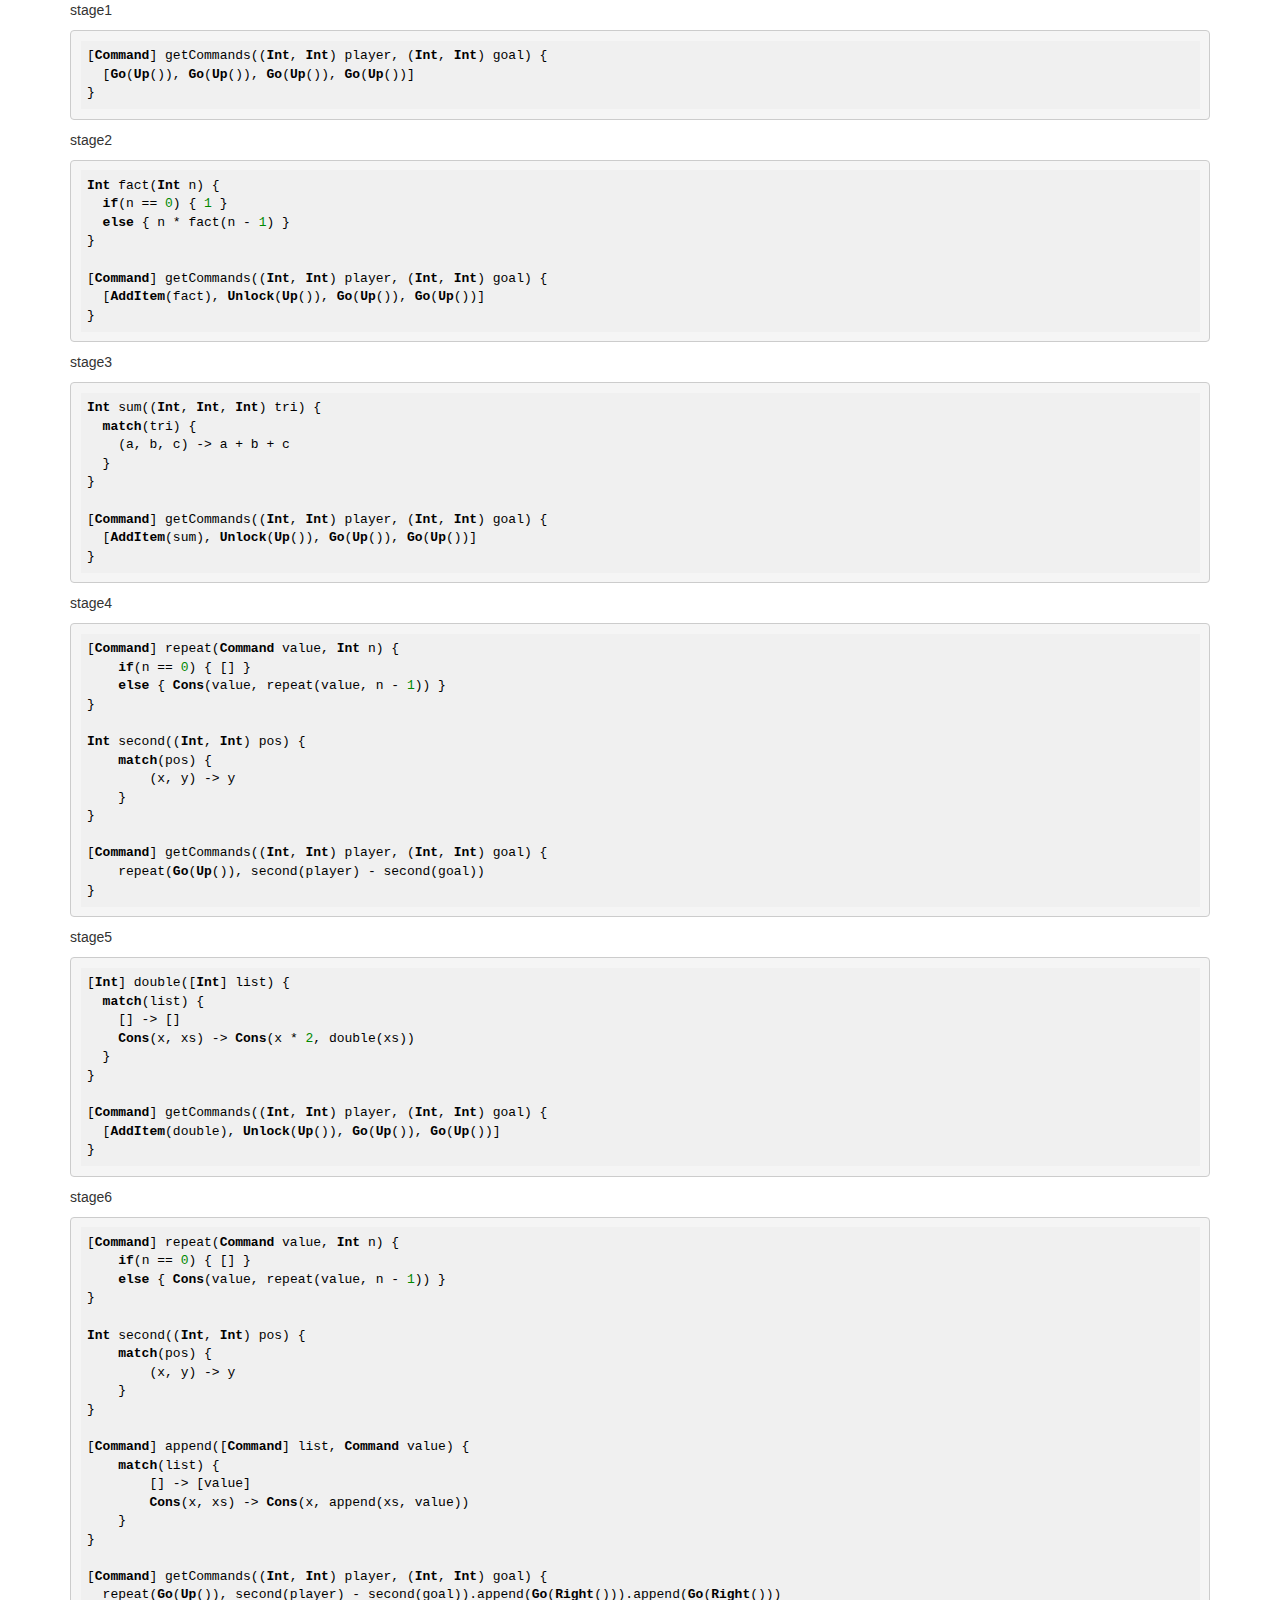
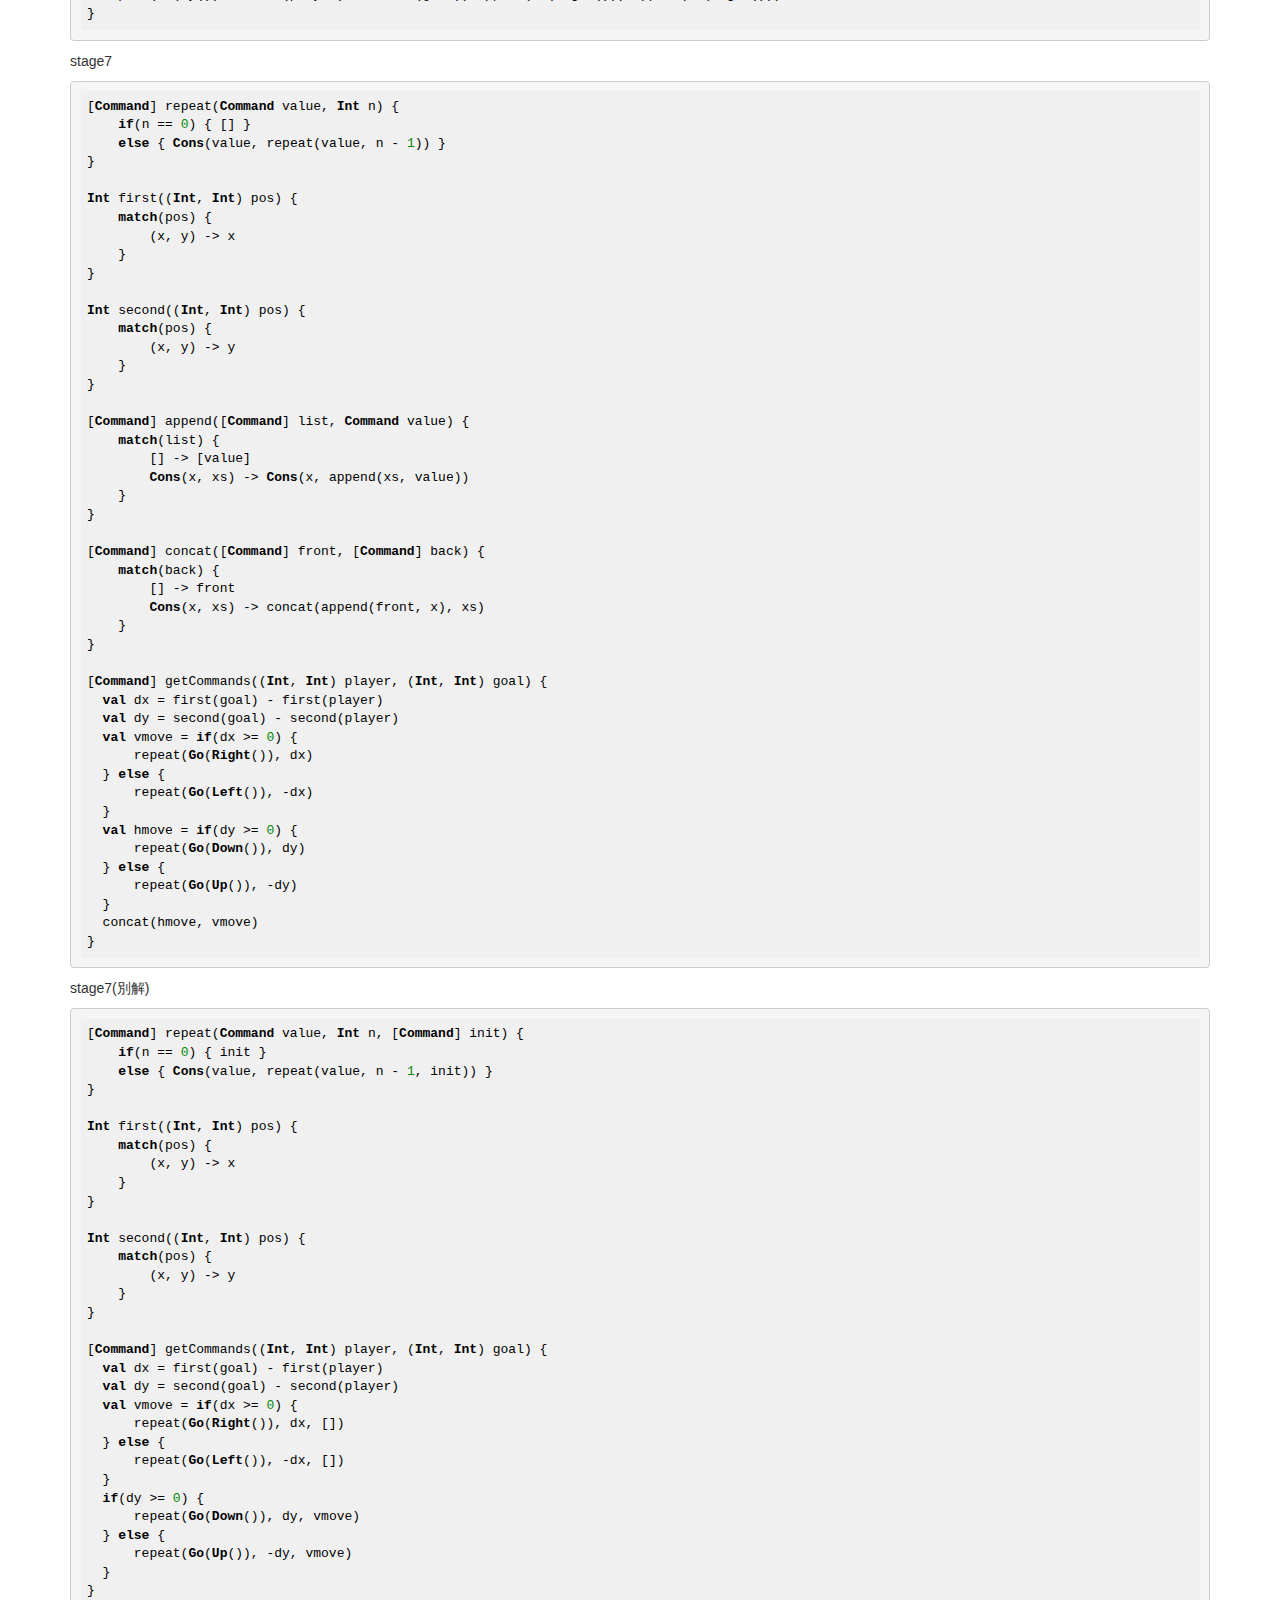
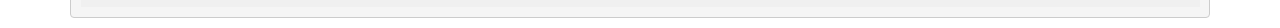
<file: docs/answer.html>
<!DOCTYPE html>
<html>
<head>
  <meta http-equiv="X-UA-Compatible" content="IE=edge">
  <title>Function Quest</title>
  <meta charset="utf-8">
  <link rel="stylesheet" href="../css/highlight.js/default.css">
  <link rel="stylesheet" href="../css/bootstrap/bootstrap.min.css">
</head>
<body>
  <div class="container">
<p>stage1</p>
<pre><code class="lang-scala">[Command] getCommands((Int, Int) player, (Int, Int) goal) {
  [Go(Up()), Go(Up()), Go(Up()), Go(Up())]
}
</code></pre>
<p>stage2</p>
<pre><code class="lang-scala">Int fact(Int n) {
  if(n == 0) { 1 }
  else { n * fact(n - 1) }
}

[Command] getCommands((Int, Int) player, (Int, Int) goal) {
  [AddItem(fact), Unlock(Up()), Go(Up()), Go(Up())]
}
</code></pre>
<p>stage3</p>
<pre><code class="lang-scala">Int sum((Int, Int, Int) tri) {
  match(tri) {
    (a, b, c) -&gt; a + b + c
  }
}

[Command] getCommands((Int, Int) player, (Int, Int) goal) {
  [AddItem(sum), Unlock(Up()), Go(Up()), Go(Up())]
}
</code></pre>
<p>stage4</p>
<pre><code class="lang-scala">[Command] repeat(Command value, Int n) {
    if(n == 0) { [] }
    else { Cons(value, repeat(value, n - 1)) }
}

Int second((Int, Int) pos) {
    match(pos) {
        (x, y) -&gt; y
    }
}

[Command] getCommands((Int, Int) player, (Int, Int) goal) {
    repeat(Go(Up()), second(player) - second(goal))
}
</code></pre>
<p>stage5</p>
<pre><code class="lang-scala">[Int] double([Int] list) {
  match(list) {
    [] -&gt; []
    Cons(x, xs) -&gt; Cons(x * 2, double(xs))
  }
}

[Command] getCommands((Int, Int) player, (Int, Int) goal) {
  [AddItem(double), Unlock(Up()), Go(Up()), Go(Up())]
}
</code></pre>
<p>stage6</p>
<pre><code class="lang-scala">[Command] repeat(Command value, Int n) {
    if(n == 0) { [] }
    else { Cons(value, repeat(value, n - 1)) }
}

Int second((Int, Int) pos) {
    match(pos) {
        (x, y) -&gt; y
    }
}

[Command] append([Command] list, Command value) {
    match(list) {
        [] -&gt; [value]
        Cons(x, xs) -&gt; Cons(x, append(xs, value))
    }
}

[Command] getCommands((Int, Int) player, (Int, Int) goal) {
  repeat(Go(Up()), second(player) - second(goal)).append(Go(Right())).append(Go(Right()))
}
</code></pre>
<p>stage7</p>
<pre><code class="lang-scala">[Command] repeat(Command value, Int n) {
    if(n == 0) { [] }
    else { Cons(value, repeat(value, n - 1)) }
}

Int first((Int, Int) pos) {
    match(pos) {
        (x, y) -&gt; x
    }
}

Int second((Int, Int) pos) {
    match(pos) {
        (x, y) -&gt; y
    }
}

[Command] append([Command] list, Command value) {
    match(list) {
        [] -&gt; [value]
        Cons(x, xs) -&gt; Cons(x, append(xs, value))
    }
}

[Command] concat([Command] front, [Command] back) {
    match(back) {
        [] -&gt; front
        Cons(x, xs) -&gt; concat(append(front, x), xs)
    }
}

[Command] getCommands((Int, Int) player, (Int, Int) goal) {
  val dx = first(goal) - first(player)
  val dy = second(goal) - second(player)
  val vmove = if(dx &gt;= 0) {
      repeat(Go(Right()), dx)
  } else {
      repeat(Go(Left()), -dx)
  }
  val hmove = if(dy &gt;= 0) {
      repeat(Go(Down()), dy)
  } else {
      repeat(Go(Up()), -dy)
  }
  concat(hmove, vmove)
}
</code></pre>
<p>stage7(別解)</p>
<pre><code class="lang-scala">[Command] repeat(Command value, Int n, [Command] init) {
    if(n == 0) { init }
    else { Cons(value, repeat(value, n - 1, init)) }
}

Int first((Int, Int) pos) {
    match(pos) {
        (x, y) -&gt; x
    }
}

Int second((Int, Int) pos) {
    match(pos) {
        (x, y) -&gt; y
    }
}

[Command] getCommands((Int, Int) player, (Int, Int) goal) {
  val dx = first(goal) - first(player)
  val dy = second(goal) - second(player)
  val vmove = if(dx &gt;= 0) {
      repeat(Go(Right()), dx, [])
  } else {
      repeat(Go(Left()), -dx, [])
  }
  if(dy &gt;= 0) {
      repeat(Go(Down()), dy, vmove)
  } else {
      repeat(Go(Up()), -dy, vmove)
  }
}
</code></pre>
  </div>

  <script src="../js/bootstrap.min.js"></script>
  <script src="../js/highlight.pack.js"></script>
  <script>hljs.initHighlightingOnLoad();</script>
  <script lang="text/javascript">
    window.onload = function() {
      var tables = document.getElementsByTagName("table");
      for(var i = 0 ; i < tables.length ; i++) {
        tables[i].className = "table";
      }
    };
  </script>
</body>
</file>
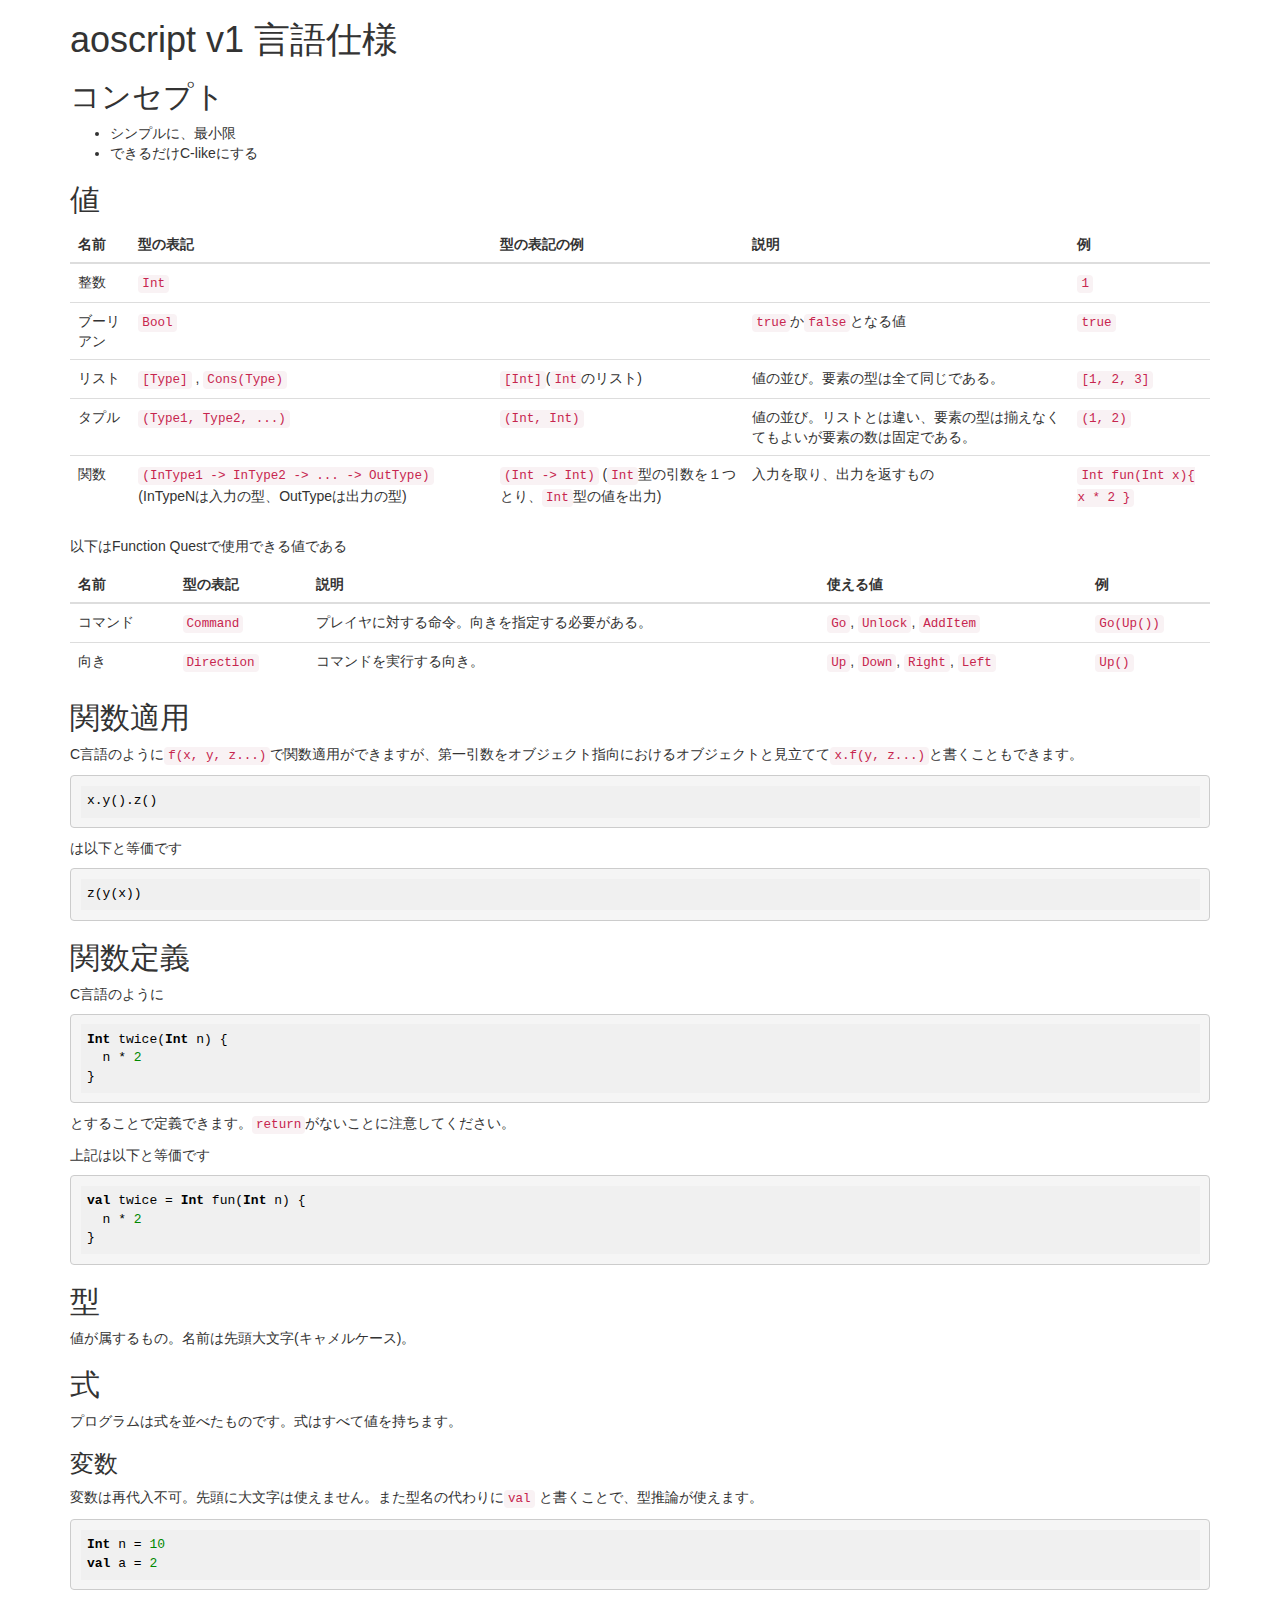
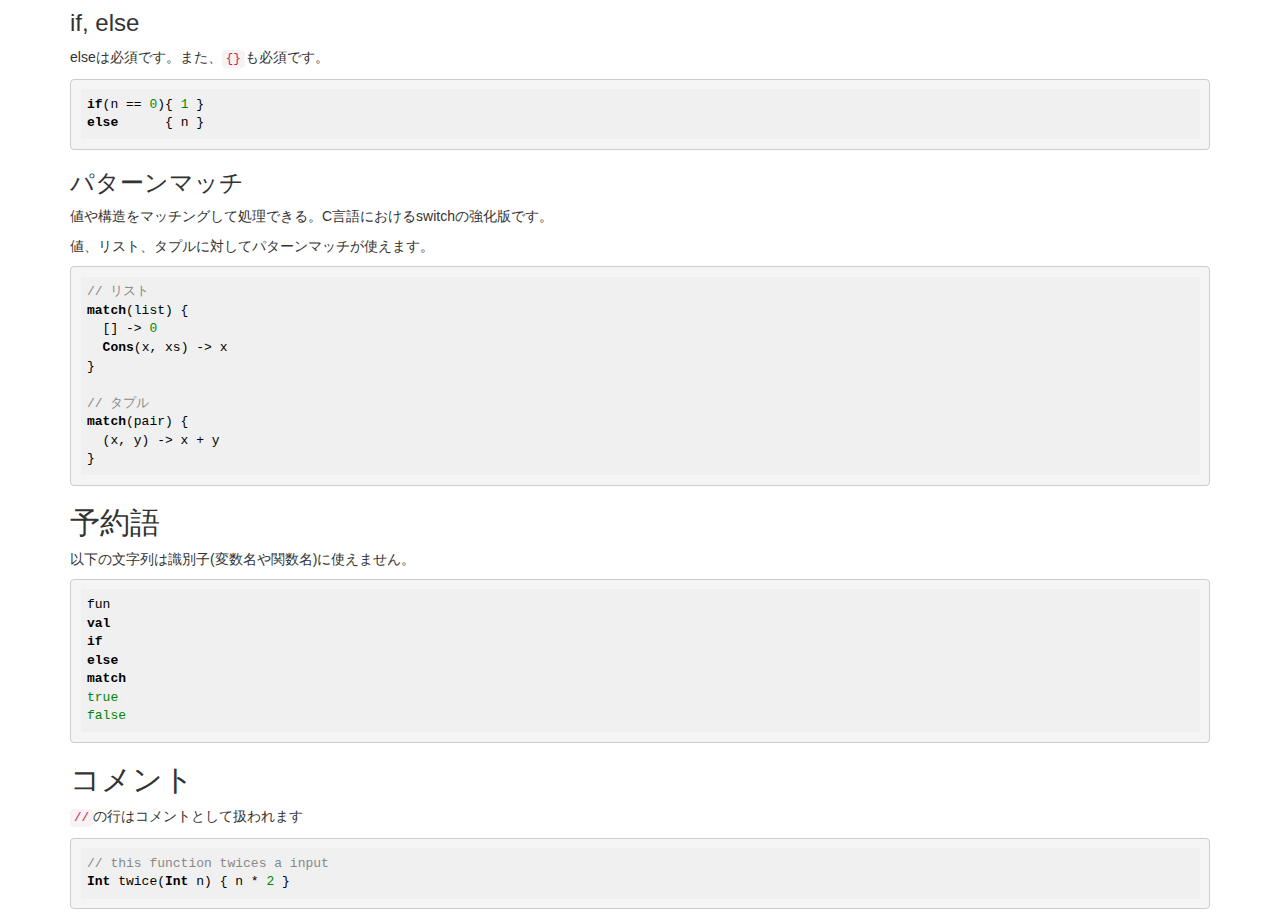
<file: docs/language-spec.html>
<!DOCTYPE html>
<html>
<head>
  <meta http-equiv="X-UA-Compatible" content="IE=edge">
  <title>Function Quest</title>
  <meta charset="utf-8">
  <link rel="stylesheet" href="../css/highlight.js/default.css">
  <link rel="stylesheet" href="../css/bootstrap/bootstrap.min.css">
</head>
<body>
  <div class="container">
<h1 id="aoscript-v1-">aoscript v1 言語仕様</h1>
<h2 id="-">コンセプト</h2>
<ul>
<li>シンプルに、最小限</li>
<li>できるだけC-likeにする</li>
</ul>
<h2 id="-">値</h2>
<table>
<thead>
<tr>
<th>名前</th>
<th>型の表記</th>
<th>型の表記の例</th>
<th>説明</th>
<th>例</th>
</tr>
</thead>
<tbody>
<tr>
<td>整数</td>
<td><code>Int</code></td>
<td></td>
<td></td>
<td><code>1</code></td>
</tr>
<tr>
<td>ブーリアン</td>
<td><code>Bool</code></td>
<td></td>
<td><code>true</code>か<code>false</code>となる値</td>
<td><code>true</code></td>
</tr>
<tr>
<td>リスト</td>
<td><code>[Type]</code>  ,  <code>Cons(Type)</code></td>
<td><code>[Int]</code>(<code>Int</code>のリスト)</td>
<td>値の並び。要素の型は全て同じである。</td>
<td><code>[1, 2, 3]</code></td>
</tr>
<tr>
<td>タプル</td>
<td><code>(Type1, Type2, ...)</code></td>
<td><code>(Int, Int)</code></td>
<td>値の並び。リストとは違い、要素の型は揃えなくてもよいが要素の数は固定である。</td>
<td><code>(1, 2)</code></td>
</tr>
<tr>
<td>関数</td>
<td><code>(InType1 -&gt; InType2 -&gt; ... -&gt; OutType)</code> (InTypeNは入力の型、OutTypeは出力の型)</td>
<td><code>(Int -&gt; Int)</code> (<code>Int</code>型の引数を１つとり、<code>Int</code>型の値を出力)</td>
<td>入力を取り、出力を返すもの</td>
<td><code>Int fun(Int x){ x * 2 }</code></td>
</tr>
</tbody>
</table>
<p>以下はFunction Questで使用できる値である</p>
<table>
<thead>
<tr>
<th>名前</th>
<th>型の表記</th>
<th>説明</th>
<th>使える値</th>
<th>例</th>
</tr>
</thead>
<tbody>
<tr>
<td>コマンド</td>
<td><code>Command</code></td>
<td>プレイヤに対する命令。向きを指定する必要がある。</td>
<td><code>Go</code>, <code>Unlock</code>, <code>AddItem</code></td>
<td><code>Go(Up())</code></td>
</tr>
<tr>
<td>向き</td>
<td><code>Direction</code></td>
<td>コマンドを実行する向き。</td>
<td><code>Up</code>, <code>Down</code>, <code>Right</code>, <code>Left</code></td>
<td><code>Up()</code></td>
</tr>
</tbody>
</table>
<h2 id="-">関数適用</h2>
<p>C言語のように<code>f(x, y, z...)</code>で関数適用ができますが、第一引数をオブジェクト指向におけるオブジェクトと見立てて<code>x.f(y, z...)</code>と書くこともできます。</p>
<pre><code class="lang-scala">x.y().z()
</code></pre>
<p>は以下と等価です</p>
<pre><code class="lang-scala">z(y(x))
</code></pre>
<h2 id="-">関数定義</h2>
<p>C言語のように</p>
<pre><code class="lang-scala">Int twice(Int n) {
  n * 2
}
</code></pre>
<p>とすることで定義できます。<code>return</code>がないことに注意してください。</p>
<p>上記は以下と等価です</p>
<pre><code class="lang-scala">val twice = Int fun(Int n) {
  n * 2
}
</code></pre>
<h2 id="-">型</h2>
<p>値が属するもの。名前は先頭大文字(キャメルケース)。</p>
<h2 id="-">式</h2>
<p>プログラムは式を並べたものです。式はすべて値を持ちます。</p>
<h3 id="-">変数</h3>
<p>変数は再代入不可。先頭に大文字は使えません。また型名の代わりに<code>val</code> と書くことで、型推論が使えます。</p>
<pre><code>Int n = 10
val a = 2
</code></pre><h3 id="if-else">if, else</h3>
<p>elseは必須です。また、<code>{}</code>も必須です。</p>
<pre><code>if(n == 0){ 1 }
else      { n }
</code></pre><h3 id="-">パターンマッチ</h3>
<p>値や構造をマッチングして処理できる。C言語におけるswitchの強化版です。</p>
<p>値、リスト、タプルに対してパターンマッチが使えます。</p>
<pre><code class="lang-scala">// リスト
match(list) {
  [] -&gt; 0
  Cons(x, xs) -&gt; x
}

// タプル
match(pair) {
  (x, y) -&gt; x + y
}
</code></pre>
<h2 id="-">予約語</h2>
<p>以下の文字列は識別子(変数名や関数名)に使えません。</p>
<pre><code>fun
val
if
else
match
true
false
</code></pre><h2 id="-">コメント</h2>
<p><code>//</code>の行はコメントとして扱われます</p>
<pre><code class="lang-scala">// this function twices a input
Int twice(Int n) { n * 2 }
</code></pre>
  </div>

  <script src="../js/bootstrap.min.js"></script>
  <script src="../js/highlight.pack.js"></script>
  <script>hljs.initHighlightingOnLoad();</script>
  <script lang="text/javascript">
    window.onload = function() {
      var tables = document.getElementsByTagName("table");
      for(var i = 0 ; i < tables.length ; i++) {
        tables[i].className = "table";
      }
    };
  </script>
</body>
</file>
<file: css/highlight.js/default.css>
/*

Original style from softwaremaniacs.org (c) Ivan Sagalaev <Maniac@SoftwareManiacs.Org>

*/

.hljs {
  display: block;
  overflow-x: auto;
  padding: 0.5em;
  background: #f0f0f0;
  -webkit-text-size-adjust: none;
}

.hljs,
.hljs-subst,
.hljs-tag .hljs-title,
.nginx .hljs-title {
  color: black;
}

.hljs-string,
.hljs-title,
.hljs-constant,
.hljs-parent,
.hljs-tag .hljs-value,
.hljs-rule .hljs-value,
.hljs-preprocessor,
.hljs-pragma,
.hljs-name,
.haml .hljs-symbol,
.ruby .hljs-symbol,
.ruby .hljs-symbol .hljs-string,
.hljs-template_tag,
.django .hljs-variable,
.smalltalk .hljs-class,
.hljs-addition,
.hljs-flow,
.hljs-stream,
.bash .hljs-variable,
.pf .hljs-variable,
.apache .hljs-tag,
.apache .hljs-cbracket,
.tex .hljs-command,
.tex .hljs-special,
.erlang_repl .hljs-function_or_atom,
.asciidoc .hljs-header,
.markdown .hljs-header,
.coffeescript .hljs-attribute,
.tp .hljs-variable {
  color: #800;
}

.smartquote,
.hljs-comment,
.hljs-annotation,
.diff .hljs-header,
.hljs-chunk,
.asciidoc .hljs-blockquote,
.markdown .hljs-blockquote {
  color: #888;
}

.hljs-number,
.hljs-date,
.hljs-regexp,
.hljs-literal,
.hljs-hexcolor,
.smalltalk .hljs-symbol,
.smalltalk .hljs-char,
.go .hljs-constant,
.hljs-change,
.lasso .hljs-variable,
.makefile .hljs-variable,
.asciidoc .hljs-bullet,
.markdown .hljs-bullet,
.asciidoc .hljs-link_url,
.markdown .hljs-link_url {
  color: #080;
}

.hljs-label,
.ruby .hljs-string,
.hljs-decorator,
.hljs-filter .hljs-argument,
.hljs-localvars,
.hljs-array,
.hljs-attr_selector,
.hljs-important,
.hljs-pseudo,
.hljs-pi,
.haml .hljs-bullet,
.hljs-doctype,
.hljs-deletion,
.hljs-envvar,
.hljs-shebang,
.apache .hljs-sqbracket,
.nginx .hljs-built_in,
.tex .hljs-formula,
.erlang_repl .hljs-reserved,
.hljs-prompt,
.asciidoc .hljs-link_label,
.markdown .hljs-link_label,
.vhdl .hljs-attribute,
.clojure .hljs-attribute,
.asciidoc .hljs-attribute,
.lasso .hljs-attribute,
.coffeescript .hljs-property,
.hljs-phony {
  color: #88f;
}

.hljs-keyword,
.hljs-id,
.hljs-title,
.hljs-built_in,
.css .hljs-tag,
.hljs-doctag,
.smalltalk .hljs-class,
.hljs-winutils,
.bash .hljs-variable,
.pf .hljs-variable,
.apache .hljs-tag,
.hljs-type,
.hljs-typename,
.tex .hljs-command,
.asciidoc .hljs-strong,
.markdown .hljs-strong,
.hljs-request,
.hljs-status,
.tp .hljs-data,
.tp .hljs-io {
  font-weight: bold;
}

.asciidoc .hljs-emphasis,
.markdown .hljs-emphasis,
.tp .hljs-units {
  font-style: italic;
}

.nginx .hljs-built_in {
  font-weight: normal;
}

.coffeescript .javascript,
.javascript .xml,
.lasso .markup,
.tex .hljs-formula,
.xml .javascript,
.xml .vbscript,
.xml .css,
.xml .hljs-cdata {
  opacity: 0.5;
}
</file>
